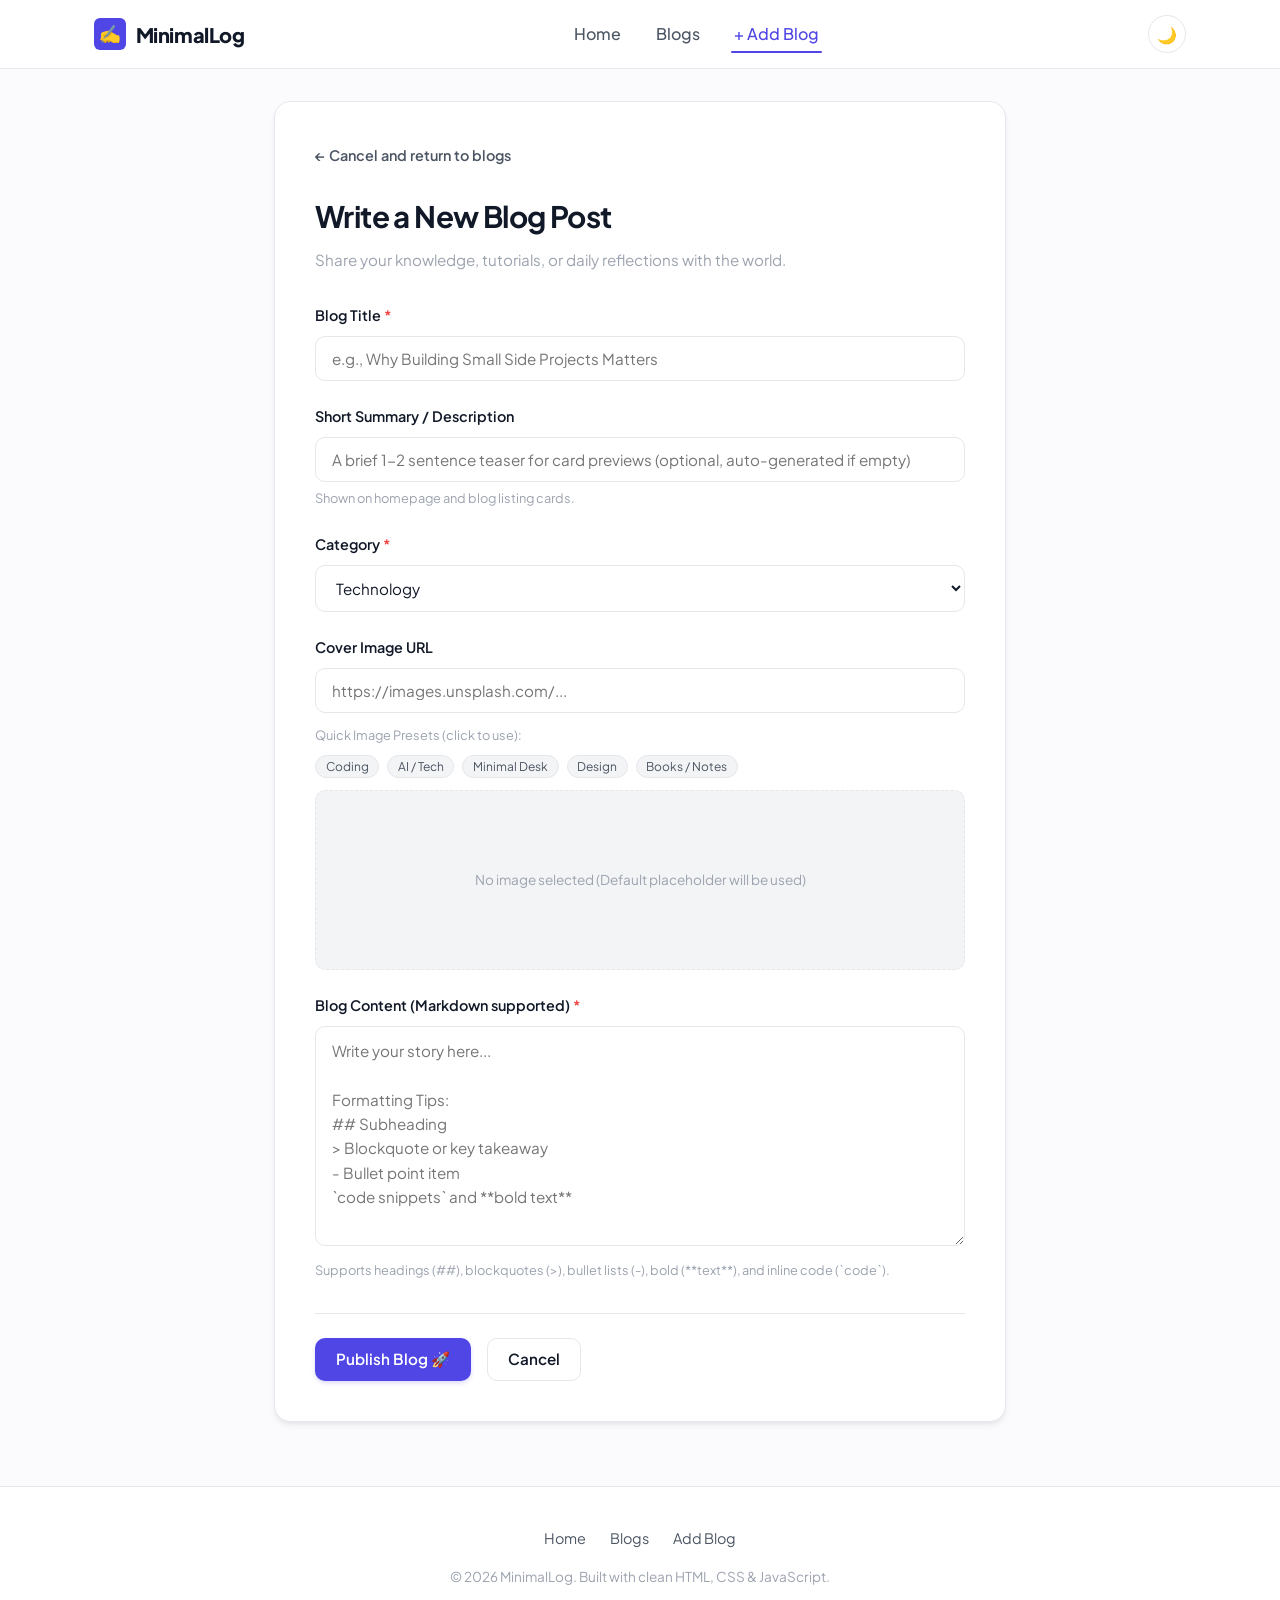
<file: add-blog.html>
<!DOCTYPE html>
<html lang="en">
<head>
  <meta charset="UTF-8" />
  <meta name="viewport" content="width=device-width, initial-scale=1.0" />
  <title>Write a New Blog Post — Personal Blog</title>
  <meta name="description" content="Create and publish your personal blog post." />
  <link rel="stylesheet" href="css/style.css" />
</head>
<body>

  <!-- Navigation Bar -->
  <header class="navbar">
    <div class="container nav-content">
      <a href="index.html" class="nav-brand">
        <span class="nav-brand-icon">✍</span>
        <span>MinimalLog</span>
      </a>

      <ul class="nav-links">
        <li><a href="index.html" class="nav-link">Home</a></li>
        <li><a href="blogs.html" class="nav-link">Blogs</a></li>
        <li><a href="add-blog.html" class="nav-link active">+ Add Blog</a></li>
      </ul>

      <div class="nav-actions">
        <button class="theme-toggle-btn" aria-label="Toggle theme" title="Switch theme">
          🌙
        </button>
      </div>
    </div>
  </header>

  <!-- Main Content -->
  <main>
    <div class="container article-container">
      
      <div class="form-card">
        <div class="form-header">
          <a href="blogs.html" class="back-link">← Cancel and return to blogs</a>
          <h1 id="page-heading">Write a New Blog Post</h1>
          <p class="section-subtitle" id="page-subheading">Share your knowledge, tutorials, or daily reflections with the world.</p>
        </div>

        <form id="blog-form">
          
          <!-- Title -->
          <div class="form-group">
            <label for="blog-title" class="form-label">
              Blog Title <span class="required">*</span>
            </label>
            <input 
              type="text" 
              id="blog-title" 
              class="form-input" 
              placeholder="e.g., Why Building Small Side Projects Matters" 
              required
            />
          </div>

          <!-- Short Description -->
          <div class="form-group">
            <label for="blog-desc" class="form-label">
              Short Summary / Description
            </label>
            <input 
              type="text" 
              id="blog-desc" 
              class="form-input" 
              placeholder="A brief 1-2 sentence teaser for card previews (optional, auto-generated if empty)"
            />
            <div class="form-hint">Shown on homepage and blog listing cards.</div>
          </div>

          <!-- Category -->
          <div class="form-group">
            <label for="blog-category" class="form-label">
              Category <span class="required">*</span>
            </label>
            <select id="blog-category" class="form-select" required>
              <option value="Technology">Technology</option>
              <option value="Programming">Programming</option>
              <option value="AI">AI</option>
              <option value="Personal">Personal</option>
              <option value="Other">Other</option>
            </select>
          </div>

          <!-- Cover Image URL -->
          <div class="form-group">
            <label for="blog-image" class="form-label">
              Cover Image URL
            </label>
            <input 
              type="url" 
              id="blog-image" 
              class="form-input" 
              placeholder="https://images.unsplash.com/..."
            />
            
            <div style="margin-top: 0.5rem;">
              <span class="form-hint">Quick Image Presets (click to use):</span>
              <div class="image-presets" id="preset-chips-container">
                <!-- Populated by add-blog.js -->
              </div>
            </div>

            <div class="image-preview-box" id="image-preview">
              <span>No image selected (Default placeholder will be used)</span>
            </div>
          </div>

          <!-- Blog Content -->
          <div class="form-group">
            <label for="blog-content" class="form-label">
              Blog Content (Markdown supported) <span class="required">*</span>
            </label>
            <textarea 
              id="blog-content" 
              class="form-textarea" 
              placeholder="Write your story here...&#10;&#10;Formatting Tips:&#10;## Subheading&#10;> Blockquote or key takeaway&#10;- Bullet point item&#10;`code snippets` and **bold text**" 
              required
            ></textarea>
            <div class="form-hint">Supports headings (##), blockquotes (>), bullet lists (-), bold (**text**), and inline code (`code`).</div>
          </div>

          <!-- Submit Buttons -->
          <div class="form-actions">
            <button type="submit" class="btn btn-primary" id="submit-btn">
              Publish Blog 🚀
            </button>
            <a href="blogs.html" class="btn btn-secondary">
              Cancel
            </a>
          </div>

        </form>
      </div>

    </div>
  </main>

  <!-- Footer -->
  <footer class="footer">
    <div class="container footer-content">
      <ul class="footer-nav">
        <li><a href="index.html">Home</a></li>
        <li><a href="blogs.html">Blogs</a></li>
        <li><a href="add-blog.html">Add Blog</a></li>
      </ul>
      <p class="footer-copy">© 2026 MinimalLog. Built with clean HTML, CSS & JavaScript.</p>
    </div>
  </footer>

  <script src="js/data.js"></script>
  <script src="js/add-blog.js"></script>
</body>
</html>
</file>
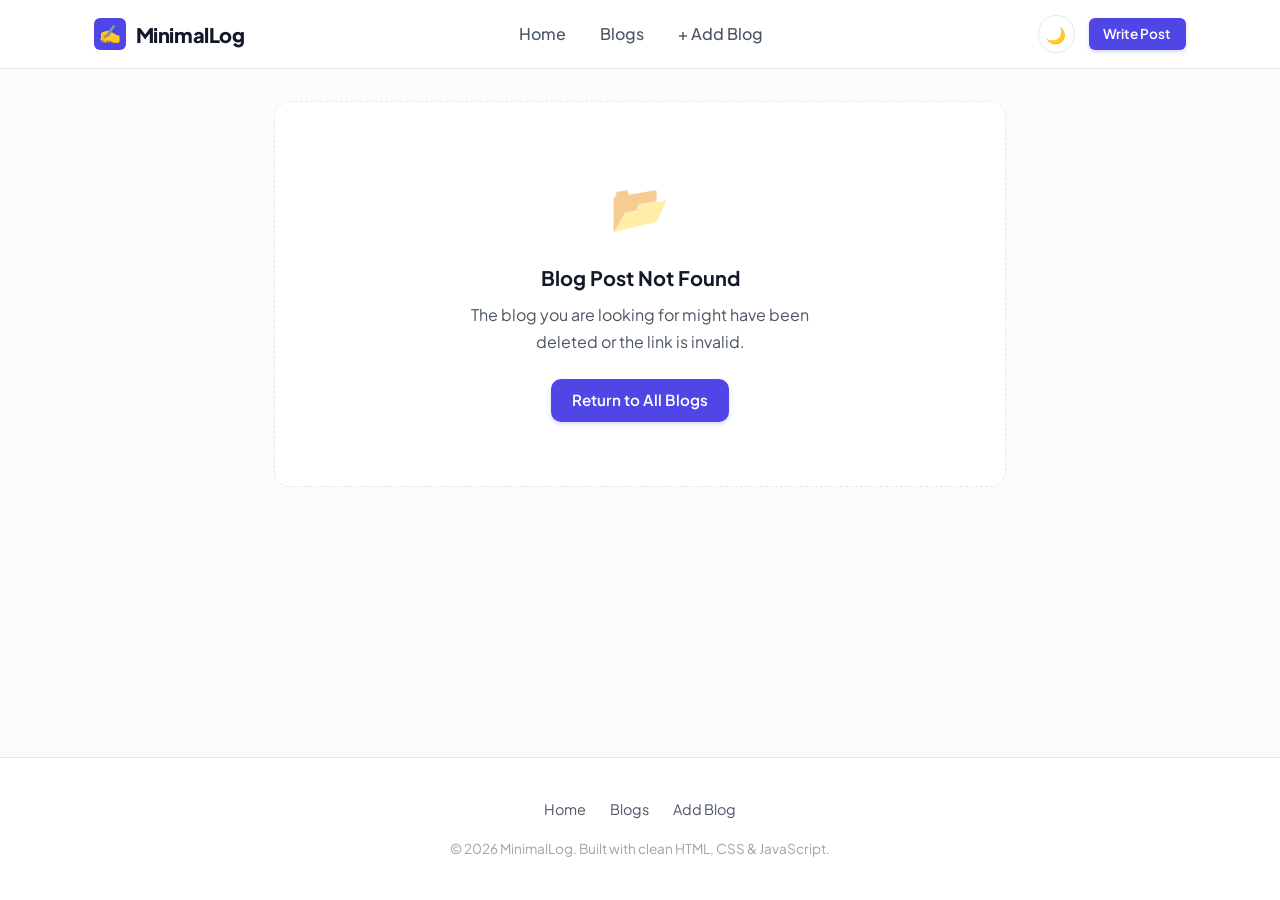
<file: blog.html>
<!DOCTYPE html>
<html lang="en">
<head>
  <meta charset="UTF-8" />
  <meta name="viewport" content="width=device-width, initial-scale=1.0" />
  <title>Blog Post — Personal Blog</title>
  <link rel="stylesheet" href="css/style.css" />
</head>
<body>

  <!-- Navigation Bar -->
  <header class="navbar">
    <div class="container nav-content">
      <a href="index.html" class="nav-brand">
        <span class="nav-brand-icon">✍</span>
        <span>MinimalLog</span>
      </a>

      <ul class="nav-links">
        <li><a href="index.html" class="nav-link">Home</a></li>
        <li><a href="blogs.html" class="nav-link">Blogs</a></li>
        <li><a href="add-blog.html" class="nav-link">+ Add Blog</a></li>
      </ul>

      <div class="nav-actions">
        <button class="theme-toggle-btn" aria-label="Toggle theme" title="Switch theme">
          🌙
        </button>
        <a href="add-blog.html" class="btn btn-primary btn-sm">Write Post</a>
      </div>
    </div>
  </header>

  <!-- Main Article Content -->
  <main>
    <div class="container article-container">
      <div id="blog-detail-container">
        <!-- Populated dynamically by blog.js -->
      </div>
    </div>
  </main>

  <!-- Footer -->
  <footer class="footer">
    <div class="container footer-content">
      <ul class="footer-nav">
        <li><a href="index.html">Home</a></li>
        <li><a href="blogs.html">Blogs</a></li>
        <li><a href="add-blog.html">Add Blog</a></li>
      </ul>
      <p class="footer-copy">© 2026 MinimalLog. Built with clean HTML, CSS & JavaScript.</p>
    </div>
  </footer>

  <script src="js/data.js"></script>
  <script src="js/blog.js"></script>
</body>
</html>
</file>
<file: css/style.css>
/* ==========================================================================
   Modern & Minimalist Personal Blog Stylesheet
   ========================================================================== */

@import url('https://fonts.googleapis.com/css2?family=Plus+Jakarta+Sans:wght@400;500;600;700;800&family=Lora:ital,wght@0,400;0,500;0,600;1,400&display=swap');

/* --- CSS Variables & Theming --- */
:root {
  --font-sans: 'Plus Jakarta Sans', -apple-system, BlinkMacSystemFont, 'Segoe UI', Roboto, sans-serif;
  --font-serif: 'Lora', Georgia, serif;

  /* Light Theme (Default) */
  --bg-primary: #fbfbfd;
  --bg-surface: #ffffff;
  --bg-surface-elevated: #ffffff;
  --bg-subtle: #f3f4f6;
  --bg-hover: #e5e7eb;

  --text-primary: #111827;
  --text-secondary: #4b5563;
  --text-muted: #9ca3af;
  --border-color: #e5e7eb;
  --border-subtle: #f0f1f3;

  /* Accent - Rich Indigo */
  --accent-color: #4f46e5;
  --accent-hover: #4338ca;
  --accent-light: #eef2ff;
  --accent-border: #c7d2fe;
  --accent-text: #4338ca;

  /* Semantic */
  --danger-color: #ef4444;
  --danger-hover: #dc2626;
  --danger-light: #fee2e2;

  --shadow-sm: 0 1px 2px 0 rgba(0, 0, 0, 0.05);
  --shadow-md: 0 4px 6px -1px rgba(0, 0, 0, 0.07), 0 2px 4px -2px rgba(0, 0, 0, 0.05);
  --shadow-lg: 0 10px 15px -3px rgba(0, 0, 0, 0.08), 0 4px 6px -4px rgba(0, 0, 0, 0.04);
  --shadow-hover: 0 12px 24px -4px rgba(79, 70, 229, 0.12), 0 4px 8px -2px rgba(0, 0, 0, 0.04);

  --radius-sm: 6px;
  --radius-md: 10px;
  --radius-lg: 16px;
  --radius-full: 9999px;

  --transition-fast: 0.15s ease;
  --transition-normal: 0.25s ease;
  --max-width: 1140px;
  --article-width: 780px;
}

[data-theme="dark"] {
  --bg-primary: #0f172a;
  --bg-surface: #1e293b;
  --bg-surface-elevated: #24334a;
  --bg-subtle: #1e293b;
  --bg-hover: #334155;

  --text-primary: #f8fafc;
  --text-secondary: #cbd5e1;
  --text-muted: #64748b;
  --border-color: #334155;
  --border-subtle: #1e293b;

  --accent-color: #6366f1;
  --accent-hover: #818cf8;
  --accent-light: #1e1b4b;
  --accent-border: #3730a3;
  --accent-text: #a5b4fc;

  --danger-color: #f87171;
  --danger-hover: #ef4444;
  --danger-light: #450a0a;

  --shadow-sm: 0 1px 2px 0 rgba(0, 0, 0, 0.3);
  --shadow-md: 0 4px 6px -1px rgba(0, 0, 0, 0.35);
  --shadow-lg: 0 10px 15px -3px rgba(0, 0, 0, 0.4);
  --shadow-hover: 0 12px 24px -4px rgba(99, 102, 241, 0.2);
}

/* --- Base Reset & Box Sizing --- */
*, *::before, *::after {
  box-sizing: border-box;
  margin: 0;
  padding: 0;
}

html {
  font-size: 16px;
  scroll-behavior: smooth;
}

body {
  font-family: var(--font-sans);
  background-color: var(--bg-primary);
  color: var(--text-primary);
  line-height: 1.65;
  min-height: 100vh;
  display: flex;
  flex-direction: column;
  transition: background-color var(--transition-normal), color var(--transition-normal);
  -webkit-font-smoothing: antialiased;
}

a {
  color: inherit;
  text-decoration: none;
  transition: color var(--transition-fast);
}

img {
  max-width: 100%;
  height: auto;
  display: block;
}

button, input, textarea, select {
  font-family: inherit;
  font-size: inherit;
  color: inherit;
}

/* --- Layout Container --- */
.container {
  width: 100%;
  max-width: var(--max-width);
  margin-left: auto;
  margin-right: auto;
  padding-left: 1.5rem;
  padding-right: 1.5rem;
}

.article-container {
  max-width: var(--article-width);
  margin-left: auto;
  margin-right: auto;
}

main {
  flex: 1 0 auto;
  padding: 2rem 0 4rem;
}

/* --- Navigation Bar --- */
.navbar {
  position: sticky;
  top: 0;
  z-index: 100;
  background-color: var(--bg-surface);
  border-bottom: 1px solid var(--border-color);
  backdrop-filter: blur(10px);
  transition: background-color var(--transition-normal), border-color var(--transition-normal);
}

.nav-content {
  display: flex;
  align-items: center;
  justify-content: space-between;
  height: 4.25rem;
}

.nav-brand {
  display: flex;
  align-items: center;
  gap: 0.6rem;
  font-size: 1.25rem;
  font-weight: 800;
  color: var(--text-primary);
  letter-spacing: -0.02em;
}

.nav-brand-icon {
  width: 2rem;
  height: 2rem;
  background: var(--accent-color);
  color: #fff;
  border-radius: var(--radius-sm);
  display: flex;
  align-items: center;
  justify-content: center;
  font-size: 1.1rem;
  font-weight: 800;
}

.nav-links {
  display: flex;
  align-items: center;
  gap: 1.75rem;
  list-style: none;
}

.nav-link {
  font-weight: 500;
  color: var(--text-secondary);
  padding: 0.35rem 0.2rem;
  position: relative;
  transition: color var(--transition-fast);
}

.nav-link:hover, .nav-link.active {
  color: var(--accent-color);
}

.nav-link.active::after {
  content: '';
  position: absolute;
  bottom: -4px;
  left: 0;
  right: 0;
  height: 2px;
  background-color: var(--accent-color);
  border-radius: var(--radius-full);
}

.nav-actions {
  display: flex;
  align-items: center;
  gap: 0.85rem;
}

/* Theme Toggle Button */
.theme-toggle-btn {
  background: transparent;
  border: 1px solid var(--border-color);
  border-radius: var(--radius-full);
  width: 2.35rem;
  height: 2.35rem;
  display: flex;
  align-items: center;
  justify-content: center;
  cursor: pointer;
  color: var(--text-secondary);
  transition: all var(--transition-fast);
}

.theme-toggle-btn:hover {
  background-color: var(--bg-hover);
  color: var(--text-primary);
  border-color: var(--text-muted);
}

/* --- Buttons --- */
.btn {
  display: inline-flex;
  align-items: center;
  justify-content: center;
  gap: 0.5rem;
  padding: 0.65rem 1.25rem;
  font-size: 0.95rem;
  font-weight: 600;
  border-radius: var(--radius-md);
  border: 1px solid transparent;
  cursor: pointer;
  text-decoration: none;
  transition: all var(--transition-fast);
  line-height: 1.3;
}

.btn-primary {
  background-color: var(--accent-color);
  color: #ffffff !important;
  box-shadow: 0 2px 4px rgba(79, 70, 229, 0.2);
}

.btn-primary:hover {
  background-color: var(--accent-hover);
  box-shadow: 0 4px 10px rgba(79, 70, 229, 0.35);
  transform: translateY(-1px);
}

.btn-secondary {
  background-color: var(--bg-surface);
  color: var(--text-primary);
  border-color: var(--border-color);
}

.btn-secondary:hover {
  background-color: var(--bg-hover);
  border-color: var(--text-muted);
}

.btn-outline {
  background: transparent;
  color: var(--accent-color);
  border-color: var(--accent-color);
}

.btn-outline:hover {
  background-color: var(--accent-light);
}

.btn-danger {
  background-color: transparent;
  color: var(--danger-color);
  border-color: var(--danger-color);
}

.btn-danger:hover {
  background-color: var(--danger-light);
}

.btn-sm {
  padding: 0.4rem 0.85rem;
  font-size: 0.85rem;
  border-radius: var(--radius-sm);
}

/* --- Hero Section --- */
.hero {
  padding: 3.5rem 0 2.5rem;
  text-align: center;
  border-bottom: 1px solid var(--border-subtle);
  margin-bottom: 3.5rem;
}

.hero-badge {
  display: inline-flex;
  align-items: center;
  gap: 0.4rem;
  background-color: var(--accent-light);
  color: var(--accent-text);
  padding: 0.35rem 0.85rem;
  border-radius: var(--radius-full);
  font-size: 0.825rem;
  font-weight: 600;
  margin-bottom: 1.25rem;
  border: 1px solid var(--accent-border);
}

.hero-title {
  font-size: 2.75rem;
  font-weight: 800;
  line-height: 1.2;
  letter-spacing: -0.03em;
  margin-bottom: 1rem;
  color: var(--text-primary);
}

.hero-subtitle {
  font-size: 1.15rem;
  color: var(--text-secondary);
  max-width: 600px;
  margin: 0 auto 2rem;
  font-weight: 400;
}

.hero-cta {
  display: flex;
  align-items: center;
  justify-content: center;
  gap: 1rem;
  flex-wrap: wrap;
}

/* --- Section Headers --- */
.section-header {
  display: flex;
  align-items: flex-end;
  justify-content: space-between;
  margin-bottom: 1.75rem;
}

.section-title {
  font-size: 1.6rem;
  font-weight: 700;
  letter-spacing: -0.02em;
  color: var(--text-primary);
}

.section-subtitle {
  color: var(--text-muted);
  font-size: 0.95rem;
  margin-top: 0.25rem;
}

/* --- Featured Card --- */
.featured-card {
  background-color: var(--bg-surface);
  border: 1px solid var(--border-color);
  border-radius: var(--radius-lg);
  overflow: hidden;
  display: grid;
  grid-template-columns: 1.1fr 1fr;
  gap: 2rem;
  margin-bottom: 4rem;
  box-shadow: var(--shadow-md);
  transition: transform var(--transition-normal), box-shadow var(--transition-normal);
}

.featured-card:hover {
  transform: translateY(-3px);
  box-shadow: var(--shadow-hover);
}

.featured-img-wrap {
  position: relative;
  min-height: 320px;
  height: 100%;
  overflow: hidden;
  background-color: var(--bg-subtle);
}

.featured-img-wrap img {
  width: 100%;
  height: 100%;
  object-fit: cover;
  transition: transform var(--transition-normal);
}

.featured-card:hover .featured-img-wrap img {
  transform: scale(1.03);
}

.featured-content {
  padding: 2.25rem 2.25rem 2.25rem 0;
  display: flex;
  flex-direction: column;
  justify-content: center;
}

.badge {
  display: inline-block;
  padding: 0.25rem 0.65rem;
  border-radius: var(--radius-full);
  font-size: 0.75rem;
  font-weight: 700;
  text-transform: uppercase;
  letter-spacing: 0.05em;
  background-color: var(--accent-light);
  color: var(--accent-text);
  margin-bottom: 0.85rem;
  width: fit-content;
}

.badge-tech { background-color: #e0f2fe; color: #0369a1; }
.badge-prog { background-color: #ede9fe; color: #6d28d9; }
.badge-ai { background-color: #fef3c7; color: #b45309; }
.badge-personal { background-color: #fce7f3; color: #be185d; }
.badge-other { background-color: #f3f4f6; color: #374151; }

[data-theme="dark"] .badge-tech { background-color: #082f49; color: #7dd3fc; }
[data-theme="dark"] .badge-prog { background-color: #2e1065; color: #c4b5fd; }
[data-theme="dark"] .badge-ai { background-color: #451a03; color: #fde68a; }
[data-theme="dark"] .badge-personal { background-color: #500724; color: #fbcfe8; }
[data-theme="dark"] .badge-other { background-color: #1e293b; color: #94a3b8; }

.meta-info {
  display: flex;
  align-items: center;
  gap: 0.75rem;
  font-size: 0.85rem;
  color: var(--text-muted);
  margin-bottom: 0.85rem;
}

.meta-info span + span::before {
  content: '•';
  margin-right: 0.75rem;
  color: var(--border-color);
}

.card-title {
  font-size: 1.45rem;
  font-weight: 700;
  line-height: 1.3;
  margin-bottom: 0.75rem;
  color: var(--text-primary);
  transition: color var(--transition-fast);
}

.card-title:hover {
  color: var(--accent-color);
}

.card-description {
  color: var(--text-secondary);
  font-size: 0.95rem;
  line-height: 1.6;
  margin-bottom: 1.5rem;
  display: -webkit-box;
  -webkit-line-clamp: 3;
  -webkit-box-orient: vertical;
  overflow: hidden;
}

/* --- Blog Grid Layout --- */
.blog-grid {
  display: grid;
  grid-template-columns: repeat(3, 1fr);
  gap: 1.75rem;
}

/* --- Standard Blog Card --- */
.blog-card {
  background-color: var(--bg-surface);
  border: 1px solid var(--border-color);
  border-radius: var(--radius-lg);
  overflow: hidden;
  display: flex;
  flex-direction: column;
  box-shadow: var(--shadow-sm);
  transition: transform var(--transition-normal), box-shadow var(--transition-normal), border-color var(--transition-normal);
}

.blog-card:hover {
  transform: translateY(-4px);
  box-shadow: var(--shadow-hover);
  border-color: var(--accent-border);
}

.card-img-wrap {
  position: relative;
  height: 190px;
  background-color: var(--bg-subtle);
  overflow: hidden;
}

.card-img-wrap img {
  width: 100%;
  height: 100%;
  object-fit: cover;
  transition: transform var(--transition-normal);
}

.blog-card:hover .card-img-wrap img {
  transform: scale(1.05);
}

.card-body {
  padding: 1.4rem;
  display: flex;
  flex-direction: column;
  flex-grow: 1;
}

.card-body .badge {
  margin-bottom: 0.6rem;
}

.card-body .card-title {
  font-size: 1.15rem;
  margin-bottom: 0.5rem;
  line-height: 1.35;
}

.card-footer {
  margin-top: auto;
  padding-top: 1rem;
  border-top: 1px solid var(--border-color);
  display: flex;
  align-items: center;
  justify-content: space-between;
}

.card-actions {
  display: flex;
  align-items: center;
  gap: 0.4rem;
}

.icon-btn {
  background: transparent;
  border: none;
  cursor: pointer;
  padding: 0.35rem;
  border-radius: var(--radius-sm);
  color: var(--text-muted);
  display: flex;
  align-items: center;
  justify-content: center;
  font-size: 0.95rem;
  transition: all var(--transition-fast);
}

.icon-btn:hover {
  background-color: var(--bg-hover);
  color: var(--text-primary);
}

.icon-btn.danger:hover {
  background-color: var(--danger-light);
  color: var(--danger-color);
}

/* --- Filter & Search Controls --- */
.filter-section {
  margin-bottom: 2.5rem;
  display: flex;
  flex-direction: column;
  gap: 1.25rem;
}

.search-box {
  position: relative;
  max-width: 500px;
  width: 100%;
}

.search-icon {
  position: absolute;
  left: 1rem;
  top: 50%;
  transform: translateY(-50%);
  color: var(--text-muted);
  pointer-events: none;
}

.search-input {
  width: 100%;
  padding: 0.75rem 1rem 0.75rem 2.75rem;
  border: 1px solid var(--border-color);
  border-radius: var(--radius-full);
  background-color: var(--bg-surface);
  color: var(--text-primary);
  outline: none;
  transition: border-color var(--transition-fast), box-shadow var(--transition-fast);
}

.search-input:focus {
  border-color: var(--accent-color);
  box-shadow: 0 0 0 3px var(--accent-light);
}

.category-filters {
  display: flex;
  align-items: center;
  gap: 0.5rem;
  flex-wrap: wrap;
}

.filter-btn {
  background-color: var(--bg-surface);
  color: var(--text-secondary);
  border: 1px solid var(--border-color);
  padding: 0.45rem 1rem;
  border-radius: var(--radius-full);
  font-size: 0.875rem;
  font-weight: 500;
  cursor: pointer;
  transition: all var(--transition-fast);
}

.filter-btn:hover {
  border-color: var(--text-muted);
  color: var(--text-primary);
}

.filter-btn.active {
  background-color: var(--accent-color);
  border-color: var(--accent-color);
  color: #ffffff;
}

/* --- Empty State --- */
.empty-state {
  text-align: center;
  padding: 4rem 1.5rem;
  background-color: var(--bg-surface);
  border-radius: var(--radius-lg);
  border: 1px dashed var(--border-color);
  grid-column: 1 / -1;
}

.empty-icon {
  font-size: 3rem;
  margin-bottom: 1rem;
  opacity: 0.6;
}

.empty-title {
  font-size: 1.25rem;
  font-weight: 700;
  margin-bottom: 0.5rem;
}

.empty-desc {
  color: var(--text-secondary);
  margin-bottom: 1.5rem;
  max-width: 400px;
  margin-left: auto;
  margin-right: auto;
}

/* --- Blog Details Page --- */
.article-header {
  margin-bottom: 2rem;
}

.back-link {
  display: inline-flex;
  align-items: center;
  gap: 0.4rem;
  font-size: 0.9rem;
  font-weight: 600;
  color: var(--text-secondary);
  margin-bottom: 1.5rem;
  transition: color var(--transition-fast);
}

.back-link:hover {
  color: var(--accent-color);
}

.article-title {
  font-size: 2.4rem;
  font-weight: 800;
  line-height: 1.25;
  letter-spacing: -0.025em;
  margin: 0.75rem 0 1.25rem;
}

.article-meta-row {
  display: flex;
  align-items: center;
  justify-content: space-between;
  flex-wrap: wrap;
  gap: 1rem;
  padding-bottom: 1.25rem;
  border-bottom: 1px solid var(--border-color);
}

.article-author-meta {
  display: flex;
  align-items: center;
  gap: 0.75rem;
}

.author-avatar {
  width: 2.75rem;
  height: 2.75rem;
  border-radius: var(--radius-full);
  background: var(--accent-light);
  color: var(--accent-text);
  display: flex;
  align-items: center;
  justify-content: center;
  font-weight: 700;
  font-size: 1.1rem;
}

.author-name {
  font-weight: 600;
  font-size: 0.95rem;
}

.author-date {
  font-size: 0.85rem;
  color: var(--text-muted);
}

.article-actions {
  display: flex;
  align-items: center;
  gap: 0.6rem;
}

.article-featured-image {
  width: 100%;
  max-height: 480px;
  object-fit: cover;
  border-radius: var(--radius-lg);
  margin: 2rem 0 2.5rem;
  box-shadow: var(--shadow-md);
}

.article-content {
  font-family: var(--font-serif);
  font-size: 1.15rem;
  line-height: 1.85;
  color: var(--text-primary);
  letter-spacing: -0.003em;
}

.article-content p {
  margin-bottom: 1.6rem;
}

.article-content h2 {
  font-family: var(--font-sans);
  font-size: 1.65rem;
  font-weight: 700;
  margin: 2.5rem 0 1rem;
  letter-spacing: -0.02em;
}

.article-content h3 {
  font-family: var(--font-sans);
  font-size: 1.3rem;
  font-weight: 600;
  margin: 2rem 0 0.85rem;
}

.article-content blockquote {
  border-left: 3px solid var(--accent-color);
  padding: 0.5rem 0 0.5rem 1.5rem;
  margin: 1.75rem 0;
  font-style: italic;
  color: var(--text-secondary);
}

.article-content ul, .article-content ol {
  margin: 1.25rem 0 1.5rem 1.75rem;
}

.article-content li {
  margin-bottom: 0.5rem;
}

.article-footer {
  margin-top: 3.5rem;
  padding-top: 2rem;
  border-top: 1px solid var(--border-color);
  display: flex;
  align-items: center;
  justify-content: space-between;
}

/* --- Form Styles (Add / Edit Blog) --- */
.form-card {
  background-color: var(--bg-surface);
  border: 1px solid var(--border-color);
  border-radius: var(--radius-lg);
  padding: 2.5rem;
  box-shadow: var(--shadow-md);
}

.form-header {
  margin-bottom: 2rem;
}

.form-header h1 {
  font-size: 1.85rem;
  font-weight: 700;
  letter-spacing: -0.02em;
  margin-bottom: 0.4rem;
}

.form-group {
  margin-bottom: 1.5rem;
}

.form-label {
  display: block;
  font-size: 0.9rem;
  font-weight: 600;
  margin-bottom: 0.5rem;
  color: var(--text-primary);
}

.form-label .required {
  color: var(--danger-color);
}

.form-input, .form-select, .form-textarea {
  width: 100%;
  padding: 0.75rem 1rem;
  border: 1px solid var(--border-color);
  border-radius: var(--radius-md);
  background-color: var(--bg-surface);
  color: var(--text-primary);
  font-size: 0.95rem;
  outline: none;
  transition: border-color var(--transition-fast), box-shadow var(--transition-fast);
}

.form-input:focus, .form-select:focus, .form-textarea:focus {
  border-color: var(--accent-color);
  box-shadow: 0 0 0 3px var(--accent-light);
}

.form-textarea {
  resize: vertical;
  min-height: 220px;
  line-height: 1.6;
}

.form-hint {
  font-size: 0.8rem;
  color: var(--text-muted);
  margin-top: 0.4rem;
}

.image-preview-box {
  margin-top: 0.75rem;
  height: 180px;
  border: 1px dashed var(--border-color);
  border-radius: var(--radius-md);
  overflow: hidden;
  display: flex;
  align-items: center;
  justify-content: center;
  background-color: var(--bg-subtle);
  color: var(--text-muted);
  font-size: 0.85rem;
}

.image-preview-box img {
  width: 100%;
  height: 100%;
  object-fit: cover;
}

.image-presets {
  display: flex;
  align-items: center;
  gap: 0.5rem;
  margin-top: 0.5rem;
  flex-wrap: wrap;
}

.preset-chip {
  font-size: 0.75rem;
  background: var(--bg-subtle);
  border: 1px solid var(--border-color);
  padding: 0.2rem 0.6rem;
  border-radius: var(--radius-full);
  cursor: pointer;
  color: var(--text-secondary);
}

.preset-chip:hover {
  background: var(--accent-light);
  color: var(--accent-text);
  border-color: var(--accent-border);
}

.form-actions {
  display: flex;
  align-items: center;
  gap: 1rem;
  margin-top: 2rem;
  padding-top: 1.5rem;
  border-top: 1px solid var(--border-color);
}

/* --- Toast / Alert Notification --- */
.toast-container {
  position: fixed;
  bottom: 2rem;
  right: 2rem;
  z-index: 1000;
  display: flex;
  flex-direction: column;
  gap: 0.75rem;
}

.toast {
  background-color: var(--bg-surface-elevated);
  color: var(--text-primary);
  border: 1px solid var(--border-color);
  border-left: 4px solid var(--accent-color);
  padding: 0.85rem 1.25rem;
  border-radius: var(--radius-md);
  box-shadow: var(--shadow-lg);
  font-size: 0.9rem;
  font-weight: 500;
  display: flex;
  align-items: center;
  gap: 0.6rem;
  animation: slideIn 0.2s ease-out;
}

.toast.toast-danger {
  border-left-color: var(--danger-color);
}

@keyframes slideIn {
  from {
    transform: translateY(20px);
    opacity: 0;
  }
  to {
    transform: translateY(0);
    opacity: 1;
  }
}

/* --- Modal Styles --- */
.modal-overlay {
  position: fixed;
  inset: 0;
  background-color: rgba(0, 0, 0, 0.45);
  backdrop-filter: blur(2px);
  display: flex;
  align-items: center;
  justify-content: center;
  z-index: 500;
  opacity: 0;
  visibility: hidden;
  transition: all 0.2s ease;
}

.modal-overlay.active {
  opacity: 1;
  visibility: visible;
}

.modal-dialog {
  background: var(--bg-surface);
  border: 1px solid var(--border-color);
  border-radius: var(--radius-lg);
  max-width: 440px;
  width: 90%;
  padding: 1.75rem;
  box-shadow: var(--shadow-lg);
  transform: scale(0.95);
  transition: transform 0.2s ease;
}

.modal-overlay.active .modal-dialog {
  transform: scale(1);
}

.modal-title {
  font-size: 1.25rem;
  font-weight: 700;
  margin-bottom: 0.5rem;
}

.modal-body {
  color: var(--text-secondary);
  font-size: 0.95rem;
  margin-bottom: 1.5rem;
}

.modal-actions {
  display: flex;
  justify-content: flex-end;
  gap: 0.75rem;
}

/* --- Footer --- */
.footer {
  background-color: var(--bg-surface);
  border-top: 1px solid var(--border-color);
  padding: 2.5rem 0;
  text-align: center;
  margin-top: auto;
}

.footer-content {
  display: flex;
  flex-direction: column;
  align-items: center;
  gap: 1rem;
}

.footer-nav {
  display: flex;
  gap: 1.5rem;
  list-style: none;
  font-size: 0.9rem;
  color: var(--text-secondary);
}

.footer-copy {
  color: var(--text-muted);
  font-size: 0.85rem;
}

/* --- Responsive Media Queries --- */
@media (max-width: 992px) {
  .blog-grid {
    grid-template-columns: repeat(2, 1fr);
  }
  
  .featured-card {
    grid-template-columns: 1fr;
    gap: 0;
  }
  
  .featured-content {
    padding: 1.75rem;
  }
}

@media (max-width: 680px) {
  .nav-content {
    height: auto;
    padding-top: 1rem;
    padding-bottom: 1rem;
    flex-wrap: wrap;
    gap: 0.75rem;
  }

  .nav-links {
    order: 3;
    width: 100%;
    justify-content: space-around;
    padding-top: 0.5rem;
    border-top: 1px solid var(--border-color);
  }

  .blog-grid {
    grid-template-columns: 1fr;
  }

  .hero-title {
    font-size: 2rem;
  }

  .hero-subtitle {
    font-size: 1rem;
  }

  .article-title {
    font-size: 1.8rem;
  }

  .form-card {
    padding: 1.5rem;
  }
}
</file>
